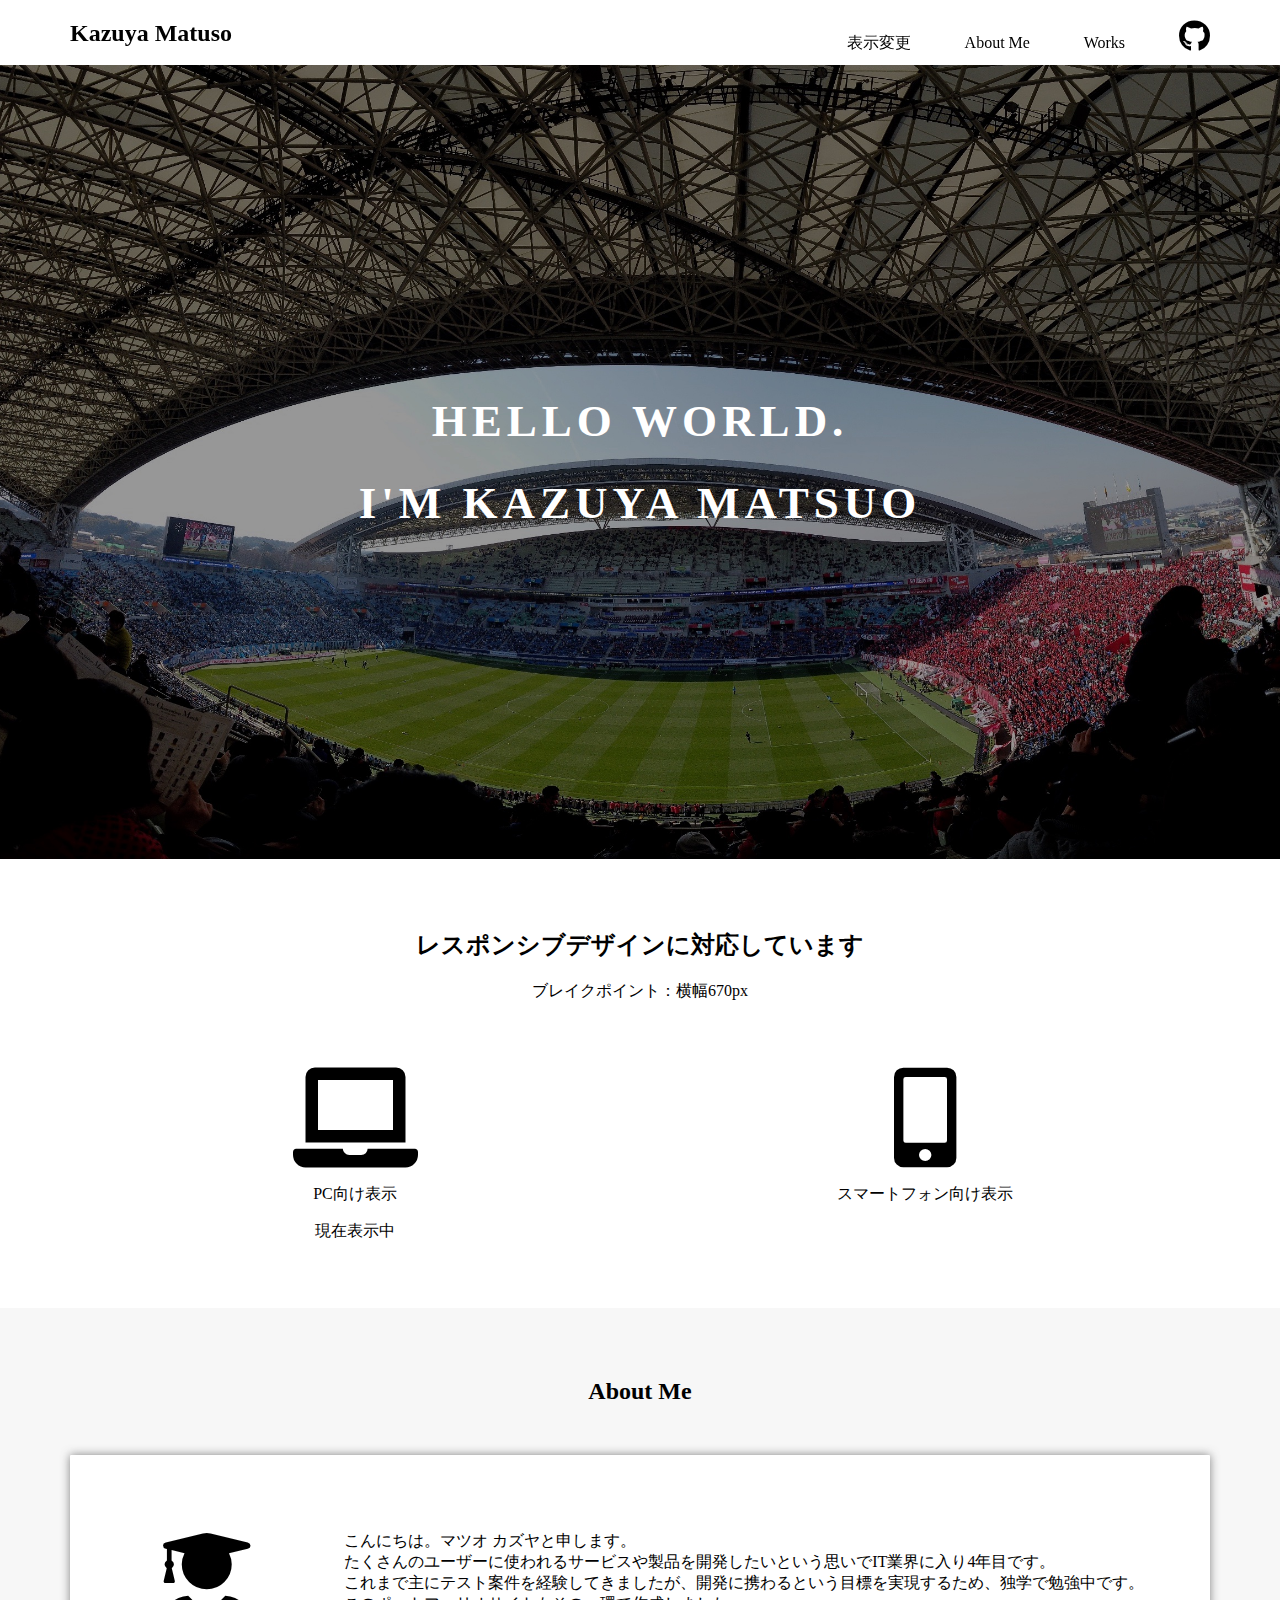
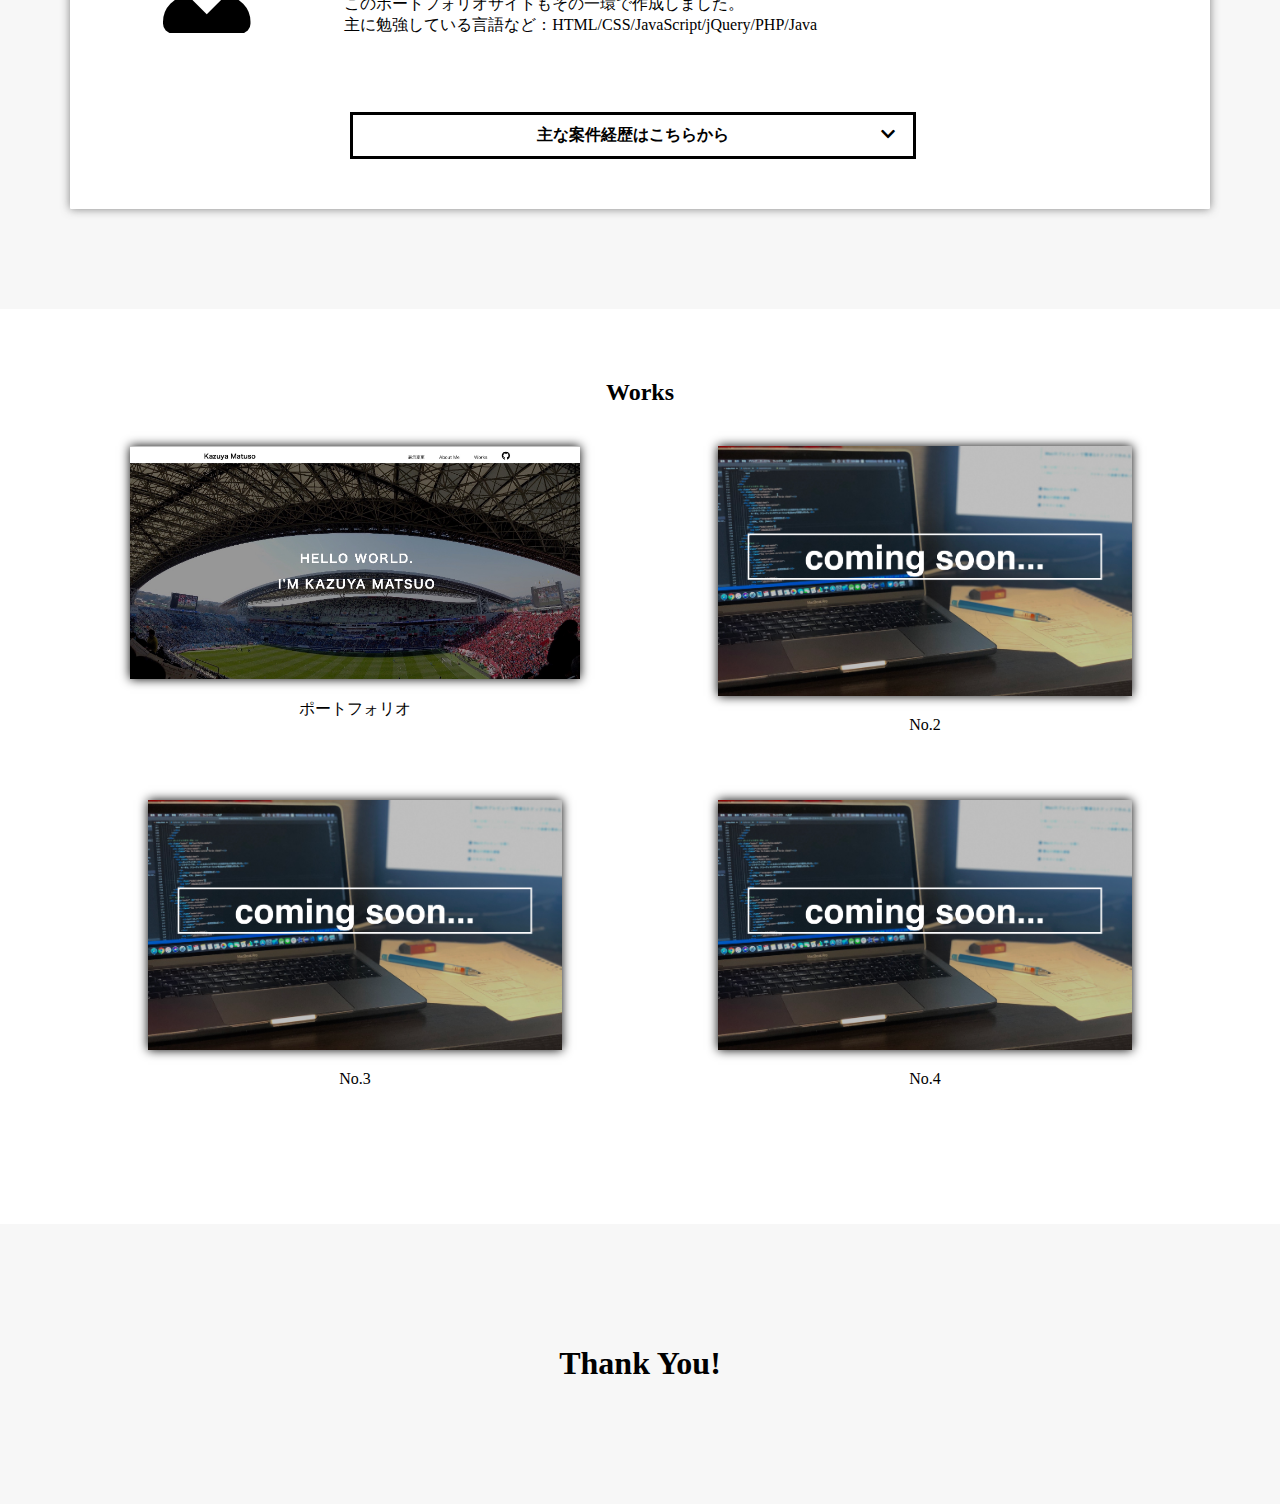
<file: src/index.html>
<!DOCTYPE html>
<html>
  <head>
    <meta charset="utf-8">
    <title>Kazuya Matsuo</title>
    <meta name="viewport" content="width=device-width, initial-scale=1.0, maximum-scale=1.0, minimum-scale=1.0">
    <link rel="stylesheet" href="css/style.css">
    <link rel="stylesheet" href="css/responsive.css">
    <link rel="stylesheet" href="https://use.fontawesome.com/releases/v5.6.3/css/all.css">
    <script src="https://ajax.googleapis.com/ajax/libs/jquery/1.12.4/jquery.min.js"></script>
  </head>
  <body>
    <header>
      <div class="container">
        <div class="header-left">
          <h2>Kazuya Matuso</h2>
        </div>
        <div class="header-right">
          <a href="#responsive" class="menu">表示変更</a>
          <a href="#aboutme" class="menu">About Me</a>
          <a href="#works" class="menu">Works</a>
          <a href="https://github.com/kazuya-m" alt="github"><i class="fab fa-github fa-2x"></i></a>
        </div>
      </div>
    </header>
    <div class="top-wrapper"> 
      <div class="container">
        <h1>HELLO WORLD.</h1>
        <h1>I'M KAZUYA MATSUO</h1>
        </div>
      </div>
    <div class="responsive-wrapper" id="responsive">
      <div class="container">
        <div class="heading">
          <h2 class="title">レスポンシブデザインに対応しています</h2>
          <p>ブレイクポイント：横幅670px</p>
        </div>
        <div class="device-box">
          <div class="device-item pc">
            <i class="fas fa-laptop device-logo"></i>
            <p>PC向け表示</p>
            <p class="now-showing">現在表示中</p>
          </div>
          <!-- <div class="device-item tab">
            <i class="fas fa-tablet-alt device-logo"></i>
            <p>タブレット向け表示</p>
            <p class="now-showing">現在表示中</p>
          </div> -->
          <div class="device-item sp">
            <i class="fas fa-mobile-alt device-logo"></i>
            <p>スマートフォン向け表示</p>
            <p class="now-showing">現在表示中</p>
          </div>
        </div>
      </div>
    </div>
    <!-- about me -->
    <div class="aboutme-wrapper" id="aboutme">
      <div class="container">
        <div class="heading">
          <h2 class="title">About Me</h2>
        </div>
        <div class="profile-area">
          <div class="profile">
            <div class="profile icon">
              <i class="fas fa-user-graduate"></i>
            </div>
            <div class="profile description">
              <p>こんにちは。マツオ カズヤと申します。<br>
                たくさんのユーザーに使われるサービスや製品を開発したいという思いでIT業界に入り4年目です。<br>
                これまで主にテスト案件を経験してきましたが、開発に携わるという目標を実現するため、独学で勉強中です。<br>
                このポートフォリオサイトもその一環で作成しました。<br>
                主に勉強している言語など：HTML/CSS/JavaScript/jQuery/PHP/Java</p>
            </div>
          </div>
          <!-- cv セクション -->
          <div class="cv">
            <btn class="btn cv-expand">主な案件経歴はこちらから</btn><span class="fas fa-chevron-down"></span>
            <div class="cv-list">
              <div class="cv-item">
                <h4>2019/10〜 クレジット端末のアプリケーションのテスト</h4>
                <span>+</span>
                  <div class="cv-detail">
                    <p>ポジション：メンバー<br>
                      ・設計書などをもとに、テストの計画や設計を実施<br>
                      ・計画や設計に準じた項目書の作成及び実施<br>
                      使用言語・ツールなど：SVN/Redmine</p>
                  </div>
              </div>
              <div class="cv-item">
                <h4>2016/12〜2019/09 ファイル転送ソフトと関連製品のテスト</h4>
                <span>+</span>
                <div class="cv-detail">
                  <p>ポジション：リーダ、メンバー<br>
                    ・設計書や不具合修正内容などをもとに、テストの計画や設計を実施<br>
                    ・計画や設計に準じた項目書の作成及び実施<br>
                    ・テスト環境の構築(仮想環境やDBなど)<br>
                    ・Shellやbat、Linuxコマンドを使用したテスト実施<br>
                    ・見積もり、スケジュールやリソースの計画<br>
                    ・日々の進捗やメンバー管理<br>
                    ・新規メンバーの導入や教育<br>
                    使用言語・ツールなど：Linux/VMWareWorkstation/Tomcat8/Squid/PostgreSQL</p>
                </div>
              </div>
              <div class="cv-item">
                <h4>2019/10〜 クレジット端末のアプリケーションのテスト</h4>
                <span>+</span>
                <div class="cv-detail">
                  <p>こんなことやりました</p>
                </div>
              </div>
            </div>
          </div>
        </div>
      </div>
    </div>
    <!-- 制作物一覧 -->
    <div class="works-wrapper" id="works"> 
      <div class="container">
        <div class="heading">
          <h2 class="title">Works</h2>
        </div>
        <div class="works-box">
          <div class="works-item">
            <img src="img/portfolio.jpg" class="modal-show" id="portfolio"></i>
            <p>ポートフォリオ</p>
            </div>
          <div class="works-item">
            <img src="img/works-cs.jpg" class="modal-show" id="no2"></i>
            <p>No.2</p>  
          </div>
          <div class="works-item">
              <img src="img/works-cs.jpg" class="modal-show" id="no3"></i>
              <p>No.3</p>    
          </div>
          <div class="works-item">
            <img src="img/works-cs.jpg" class="modal-show" id="no4"></i>
            <p>No.4</p>    
          </div>
        </div>
      </div>
    </div>
    <!-- ポートフォリオモーダル -->
    <div class="modal" id="portfolio-modal">
      <div class="modal-container">
        <div class="close-modal">
          <i class="fas fa-times-circle fa-2x close"></i>
        </div>
        <div class="modal-box">
          <div class="modal-description">
            <h3>ポートフォリオ</h3>
            <p>このサイトです。<br>レスポンシブデザインに対応するよう製作しました。<br>
              モーダル、アコーディオンなどをjQueryで実装しました。<br>
            </p>
            <h3 class="languages">使用言語など</h3>
            <p>HTML, CSS, jQuery</p>
          </div>
          <div class="modal-photo">
            <img src="img/portfolio.jpg">
          </div>
      </div>
    </div>
  </div>
  <!-- モーダル2 -->
  <div class="modal" id="no2-modal">
      <div class="modal-container">
        <div class="close-modal">
          <i class="fas fa-times-circle fa-2x close"></i>
        </div>
        <div class="modal-box">
          <div class="modal-description">
            <h3>test no.2</h3>
            <p>aaaaaaaa</p>
            <h3 class="languages">使用言語など</h3>
            <p>test</p>
          </div>
        <div class="modal-photo">
          <img src="img/works-cs.jpg">
        </div>
      </div>
    </div>
  </div>
   <!-- モーダル3 -->
   <div class="modal" id="no3-modal">
      <div class="modal-container">
        <div class="close-modal">
          <i class="fas fa-times-circle fa-2x close"></i>
        </div>
        <div class="modal-box">
          <div class="modal-description">
            <h3>test no.3</h3>
            <p>test test no 3</p>
            <h3 class="languages">使用言語など</h3>
            <p>test no3</p>
          </div>
        <div class="modal-photo">
          <img src="img/works-cs.jpg">
        </div>
      </div>
    </div>
  </div>
   <!-- モーダル4 -->
   <div class="modal" id="no4-modal">
      <div class="modal-container">
        <div class="close-modal">
          <i class="fas fa-times-circle fa-2x close"></i>
        </div>
        <div class="modal-box">
          <div class="modal-description">
            <h3>test no.4</h3>
            <p>no4 aaaaaaaa</p>
            <h3 class="languages">使用言語など</h3>
            <p>testno4</p>
          </div>
        <div class="modal-photo">
          <img src="img/works-cs.jpg">
        </div>
      </div>
    </div>
  </div>
    <footer>
      <div class="container">
        <h1>Thank You!</h1>
      </div>
    </footer>
    <script src="js/script.js"></script>
  </body>
</html>
</file>
<file: src/css/style.css>
body {
  margin: 0;
  font-family: "Hiragino Kaku Gothic ProN";
}

a {
  text-decoration: none;
}

.container {
  max-width: 1170px;
  width: 100%;
  padding: 0 15px;
  margin: 0 auto;
  box-sizing: border-box;
}

/* ヘッダー */
header {
  height: 65px;
  width: 100%;
  background-color: rgba(255, 255, 255, 0.8);
  color: #000000;
  position: fixed;
  top: 0;
  z-index: 10;
}

.header-left {
  float: left;
}

.header-right {
  float: right;
  padding: 20px 0 0 0;
}

header a {
  color: #000000;
}

.menu {
  margin: 0 50px 0 0;
}

/* トップラッパー */
.top-wrapper {
  padding: 300px 0 300px;
  background-image: url("../img/top_photo.jpeg");
  background-size: cover;
  background-position: 50% 50%;
  color: white;
  text-align: center;
  background-position: center;
  margin-top: 65px;
}

.top-wrapper h1 {
  opacity: 1;
  font-size: 45px;
  letter-spacing: 5px;
}

.top-wrapper p {
  opacity: 0.9;
}

/* レスポンシブ対応ラッパー */
.responsive-wrapper {
  padding: 50px 0 0;
  text-align: center;
}

.device-box {
  display: flex;
  flex-wrap: wrap;
  justify-content: space-around;
  padding: 50px 0;
}

.device-item {
  width: 50%;
}

.device-item p {
  font-size: 16px;
}

.device-logo {
  font-size: 100px;
}

.tab .now-showing {
  display: none;
}

.sp .now-showing {
  display: none;
}

/* aboutmeラッパー */
.aboutme-wrapper {
  background-color: #f7f7f7;
  text-align: center;
  padding: 50px 0 50px;
}

.profile-area {
  background-color: #ffffff;
  border-radius: 1px;
  width: 100%;
  margin: 50px 0;
  box-shadow: 0 0 10px rgba(80, 80, 80, 0.7);
  padding: 20px 0 50px;
}

.profile {
  display: flex;
  padding: 20px 20px;
  justify-content: center;
}

.icon {
  width: 20%;
  margin: auto 0;
  text-align: center;
}

.icon .fas {
  font-size: 100px;
}

.description {
  width: 85%;
  justify-content: initial;
  text-align: left;
}

/* 経歴セクション */
.cv {
  width: 100%;
  text-align: center;
  margin: 0 auto;
  padding: 20px 0 0;
}

.btn {
  width: 500px;
  display: inline-block;
  padding: 10px 30px;
  cursor: pointer;
  border: solid 3px #000000;
}

.cv-expand {
  font-weight: bold;
}

.fa-chevron-down {
  position: relative;
  top: 0px;
  right: 35px;
}

.active {
  display: block;
}

.cv-list {
  display: none;
  text-align: left;
  cursor: pointer;
  width: 900px;
  margin: 50px auto;
  padding-bottom: 0px;
}

.cv-item {
  position: relative;
}

.cv-item h4 {
  border-bottom: solid 1px #cccccc;  
  font-weight: normal;
}

.cv-item span {
  position: absolute;
  top: 0px;
  right: 10px; 
}

.cv-detail {
  display: none;
}

.cv-detail p {
  font-size: 14px;
}

/* worksラッパー */
.works-wrapper {
  padding: 50px 0 50px;
  text-align: center;
}

.works-box {
  display: flex;
  flex-wrap: wrap;
  justify-content: space-around;
  align-content: center;
  padding: 20px 0;
}

.works-item {
  width: 50%;
  margin-bottom: 50px;
}

.works-item img {
  max-width: 450px;
  max-height: 250px;
  box-shadow: 0 0 10px #000000;
}

.works-item img:hover {
  box-shadow: 0 0 20px #000000;
  transform: scale(1.1);
  transition-duration: 0.3s;
  cursor: pointer;
}
 
/* 成果物モーダル */
.modal {
  display: none;
  max-width: 1170px;
  width: 100%;
  height: 500px;
  position: fixed;
  top: 15%;
  left: 0;
  right: 0;
  margin: 0 auto;
  background-color: rgba(255, 255, 255, 1);
  box-shadow: 0 0 10px rgba(80, 80, 80, 0.7);
  padding: 50px 25px;
  z-index: 100;
}

/* クローズボタン */
.fa-times-circle {
  position: absolute;
  top: 10px;
  right: 10px;
  cursor: pointer;
}

.modal-box {
  display: flex;
  justify-content: space-around;
}

.modal-description {
  width: 35%;
}

.modal-photo {
  text-align: center;
  width: 65%;
}

.modal-description p {
  font-size: 14px;
}

.languages {
  padding: 30px 0 0;
}

.modal-photo {
  padding: 20px 0;
  align-content: center;
}

.modal-photo img {
  width: 700px;
  height: auto;
  box-shadow: 0 0 4px #070707;
}

/* フッター */
footer {
  width: 100%;
  background-color: #f7f7f7;
  padding: 100px 0;
  text-align: center;
}
</file>
<file: src/css/responsive.css>
@media screen and (max-width: 670px) {
    header {
        height: 40px;
    }

    .header-left h2 {
        font-size: 14px;
    }

    .header-right {
        display: none;
    }

    .title {
        font-size: 16px;
    }

    .btn {
        width: 100%;
        display: inline;
    }

    p {
        font-size: 12px;
    }

    .top-wrapper {
        padding: 100px 0 100px;
        margin-top: 40px;
        text-align: left;
    }

    .top-wrapper h1 {
        font-size: 20px;
    }

    /* responsive-wrapper */
    .responsive-wrapper {
    }

    .device-item {
        width: 100%;
      }

    .device-logo {
        font-size: 80px;
    }
    .pc .now-showing {
        display: none;
      }
      
    .sp .now-showing {
        display: inline-block;
    }

    /* aboutme */
    .aboutme-wrapper {
    }



    .works-item {
        width: 100%;
    }

    /* works */
    .works-wrapper {
    }
    
    .works-item img {
        width: 100%;
        height: auto;
        box-shadow: 0 0 4px #070707;
    }     
}
</file>
